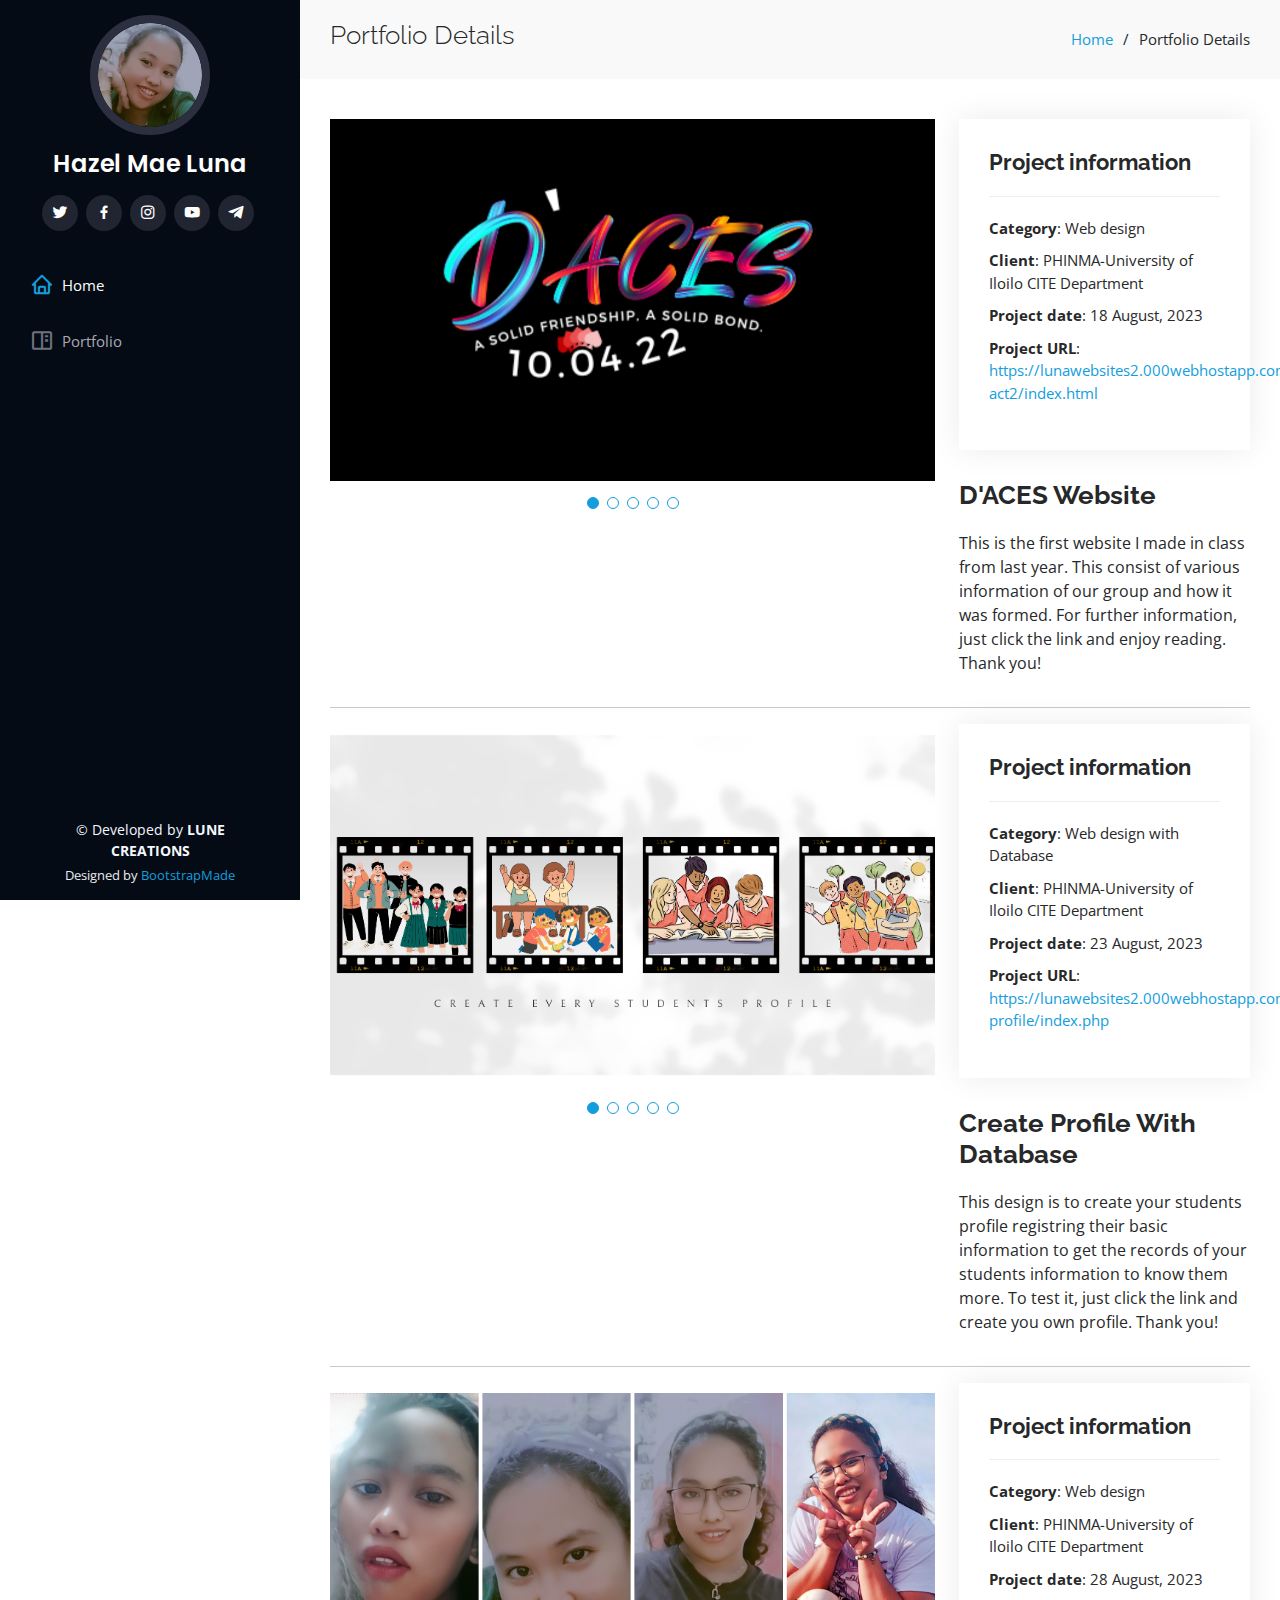
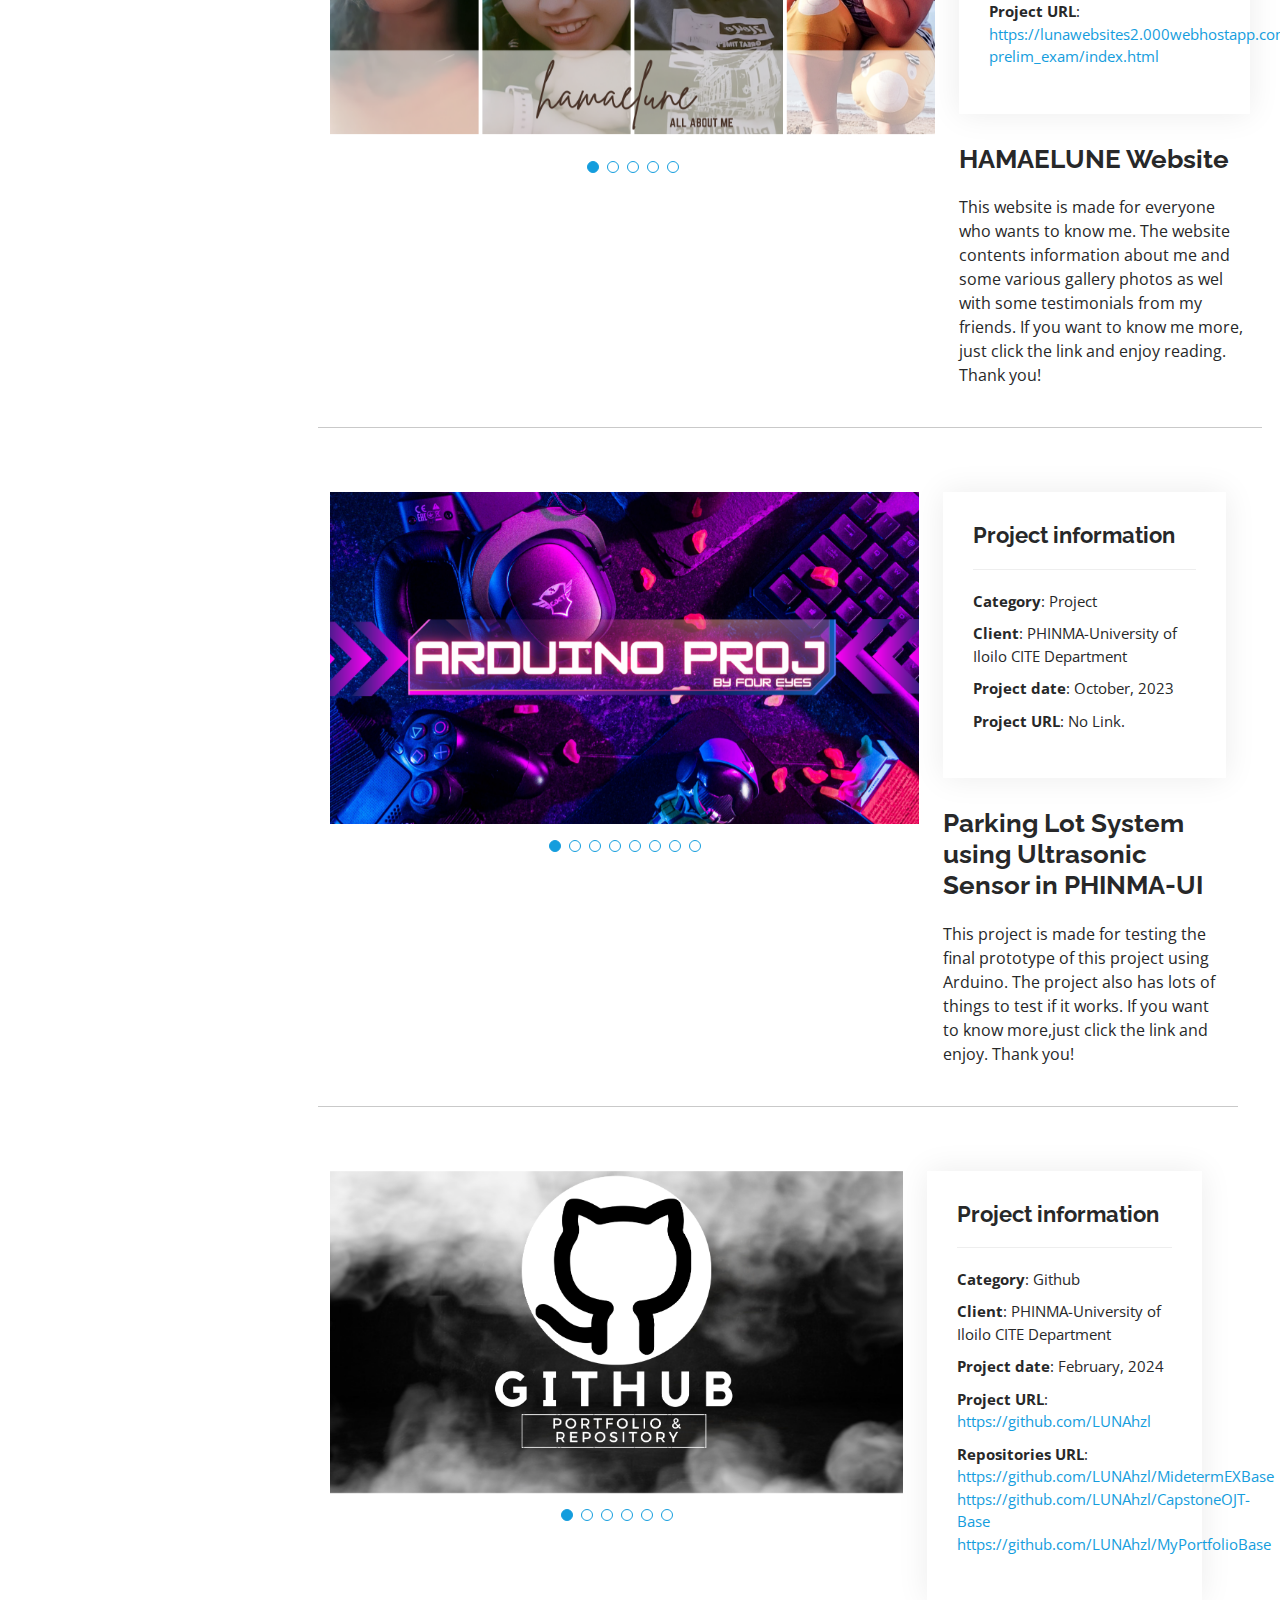
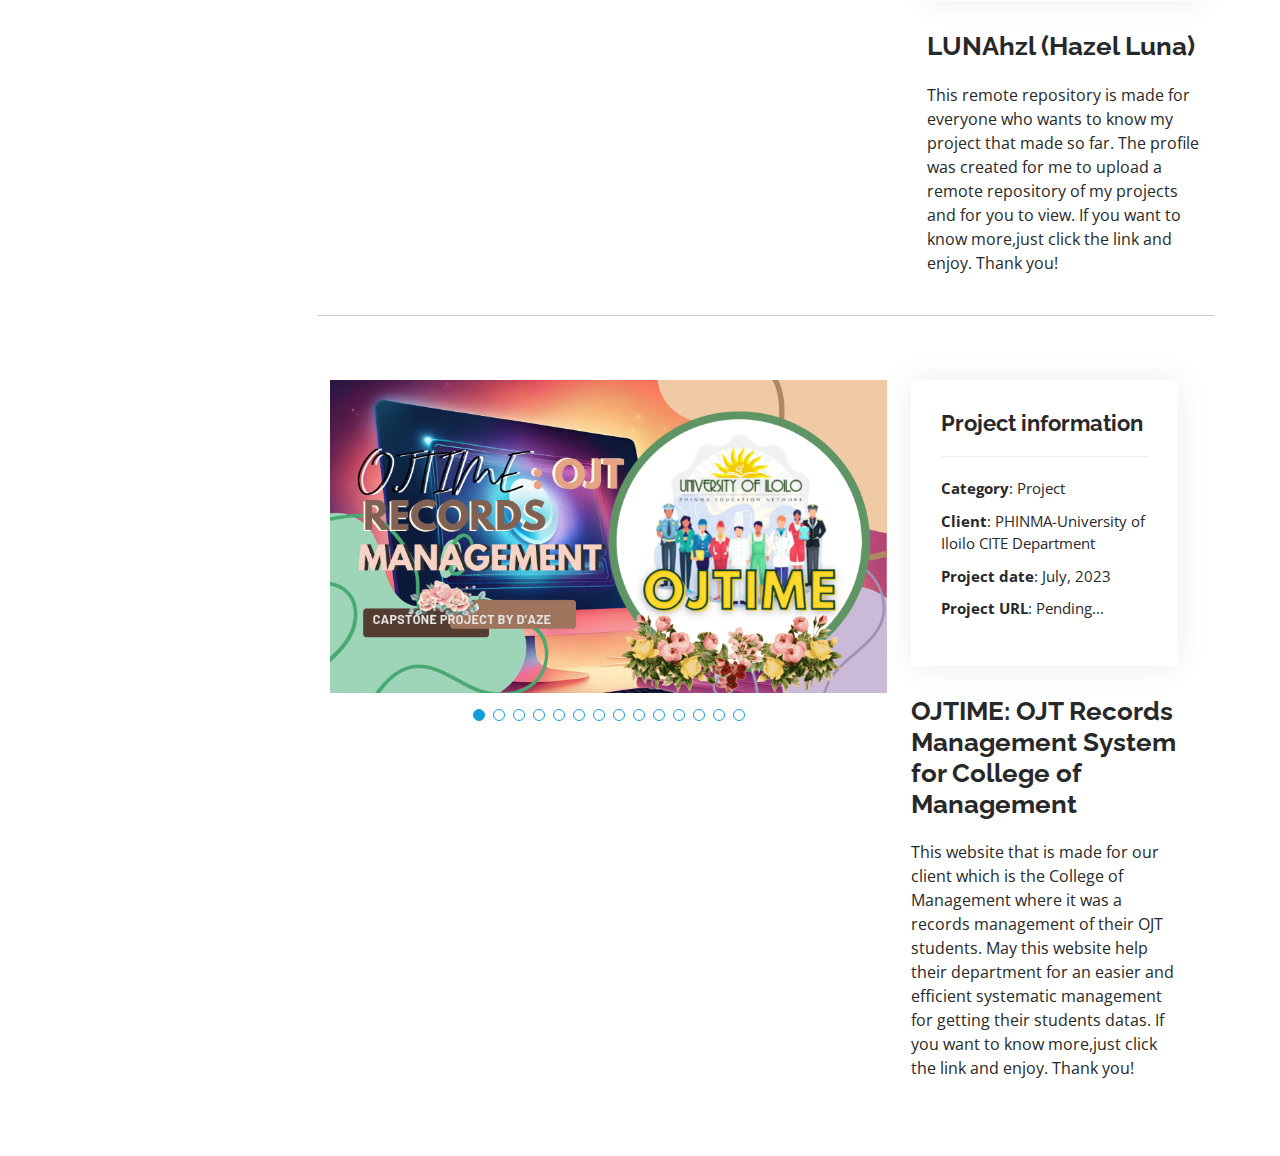
<file: portfolio-details.html>
<!DOCTYPE html>
<html lang="en">

<head>
  <meta charset="utf-8">
  <meta content="width=device-width, initial-scale=1.0" name="viewport">

  <title>HAZEL PORTFOLIO Details</title>
  <meta content="" name="description">
  <meta content="" name="keywords">

  <!-- Favicons -->
  <link href="assets/img/icon2.png" rel="icon">
  <link href="assets/img/icon1.png" rel="apple-touch-icon">

  <!-- Google Fonts -->
  <link href="https://fonts.googleapis.com/css?family=Open+Sans:300,300i,400,400i,600,600i,700,700i|Raleway:300,300i,400,400i,500,500i,600,600i,700,700i|Poppins:300,300i,400,400i,500,500i,600,600i,700,700i" rel="stylesheet">

  <!-- Vendor CSS Files -->
  <link href="assets/vendor/aos/aos.css" rel="stylesheet">
  <link href="assets/vendor/bootstrap/css/bootstrap.min.css" rel="stylesheet">
  <link href="assets/vendor/bootstrap-icons/bootstrap-icons.css" rel="stylesheet">
  <link href="assets/vendor/boxicons/css/boxicons.min.css" rel="stylesheet">
  <link href="assets/vendor/glightbox/css/glightbox.min.css" rel="stylesheet">
  <link href="assets/vendor/swiper/swiper-bundle.min.css" rel="stylesheet">

  <!-- Template Main CSS File -->
  <link href="assets/css/style.css" rel="stylesheet">

  <!-- =======================================================
  * Template Name: iPortfolio
  * Updated: Jul 27 2023 with Bootstrap v5.3.1
  * Template URL: https://bootstrapmade.com/iportfolio-bootstrap-portfolio-websites-template/
  * Author: BootstrapMade.com
  * License: https://bootstrapmade.com/license/
  ======================================================== -->
</head>

<body>

  <!-- ======= Mobile nav toggle button ======= -->
  <i class="bi bi-list mobile-nav-toggle d-xl-none"></i>

  <!-- ======= Header ======= -->
  <header id="header">
    <div class="d-flex flex-column">

      <div class="profile">
        <img src="assets/img/6-modified.png" alt="" class="img-fluid rounded-circle">
        <h1 class="text-light"><a href="index.html">Hazel Mae Luna</a></h1>
        <div class="social-links mt-3 text-center">
          <a href="https://twitter.com/hzlm_luna156" class="twitter"><i class="bx bxl-twitter"></i></a>
          <a href="https://www.facebook.com/jozel.km.21/" class="facebook"><i class="bx bxl-facebook"></i></a>
          <a href="https://instagram.com/hm_luna156/" class="instagram"><i class="bx bxl-instagram"></i></a>
          <a href="https://www.youtube.com/@luna_hzl21/" class="youtube"><i class="bx bxl-youtube"></i></a>
          <a href="https://t.me/hzl_luna21/" class="telegram"><i class="bx bxl-telegram"></i></a>
        </div>
      </div>

      <nav id="navbar" class="nav-menu navbar">
        <ul>
          <li><a href="index.html" class="nav-link scrollto active"><i class="bx bx-home"></i> <span>Home</span></a></li>
          <li><a href="#portfolio" class="nav-link scrollto"><i class="bx bx-book-content"></i> <span>Portfolio</span></a></li>
        </ul>
      </nav><!-- .nav-menu -->
    </div>
  </header><!-- End Header -->

  <main id="main">

    <!-- ======= Breadcrumbs ======= -->
    <section id="breadcrumbs" class="breadcrumbs">
      <div class="container">

        <div class="d-flex justify-content-between align-items-center">
          <h2>Portfolio Details</h2>
          <ol>
            <li><a href="index.php">Home</a></li>
            <li>Portfolio Details</li>
          </ol>
        </div>

      </div>
    </section><!-- End Breadcrumbs -->

    <!-- ======= Portfolio Details Section ======= -->
    <section id="portfolio-details" class="portfolio-details">
      <div class="container">

        <div class="row gy-4">

          <div class="col-lg-8">
            <div class="portfolio-details-slider swiper">
              <div class="swiper-wrapper align-items-center">

                <div class="swiper-slide">
                  <img src="assets/img/portfolio/4.png" alt="">
                </div>

                <div class="swiper-slide">
                  <img src="assets/img/portfolio/7.png" alt="">
                </div>

                <div class="swiper-slide">
                  <img src="assets/img/portfolio/10.png" alt="">
                </div>

                <div class="swiper-slide">
                  <img src="assets/img/portfolio/11.png" alt="">
                </div>

                <div class="swiper-slide">
                  <img src="assets/img/portfolio/12.png" alt="">
                </div>

              </div>
              <div class="swiper-pagination"></div>
            </div>

          </div>

          <div class="col-lg-4">
            <div class="portfolio-info">
              <h3>Project information</h3>
              <ul>
                <li><strong>Category</strong>: Web design</li>
                <li><strong>Client</strong>: PHINMA-University of Iloilo CITE Department</li>
                <li><strong>Project date</strong>: 18 August, 2023</li>
                <li><strong>Project URL</strong>: <a href="https://lunawebsites2.000webhostapp.com/act2/index.html">https://lunawebsites2.000webhostapp.com/
                  act2/index.html</a></li>
              </ul>
            </div>
            <div class="portfolio-description">
              <h2>D'ACES Website</h2>
              <p>
                This is the first website I made in class from last year. This consist of various information of our group and 
                how it was formed. For further information, just click the link and enjoy reading. Thank you!
              </p>
            </div>

            
          </div>

          
        </div>

        <hr></hr>
        <div class="row gy-4">

          <div class="col-lg-8">
            <div class="portfolio-details-slider swiper">
              <div class="swiper-wrapper align-items-center">

                <div class="swiper-slide">
                  <img src="assets/img/portfolio/18.png" alt="">
                </div>
                
                <div class="swiper-slide">
                  <img src="assets/img/portfolio/17.png" alt="">
                </div>

                <div class="swiper-slide">
                  <img src="assets/img/portfolio/8.png" alt="">
                </div>

                <div class="swiper-slide">
                  <img src="assets/img/portfolio/9.png" alt="">
                </div>

                <div class="swiper-slide">
                  <img src="assets/img/portfolio/16.png" alt="">
                </div>

              </div>
              <div class="swiper-pagination"></div>
            </div>

          </div>

          <div class="col-lg-4">
            <div class="portfolio-info">
              <h3>Project information</h3>
              <ul>
                <li><strong>Category</strong>: Web design with Database</li>
                <li><strong>Client</strong>: PHINMA-University of Iloilo CITE Department</li>
                <li><strong>Project date</strong>: 23 August, 2023</li>
                <li><strong>Project URL</strong>: <a href="https://lunawebsites2.000webhostapp.com/profile/index.php">https://lunawebsites2.000webhostapp.com/
                  profile/index.php</a></li>
              </ul>
            </div>
            <div class="portfolio-description">
              <h2>Create Profile With Database</h2>
              <p>
                This design is to create your students profile registring their basic information to get the records of your students
                information to know them more. To test it, just click the link and create you own profile. Thank you!
              </p>
            </div>

            
          </div>

          
        </div>

        <hr></hr>
        <div class="row gy-4">

          <div class="col-lg-8">
            <div class="portfolio-details-slider swiper">
              <div class="swiper-wrapper align-items-center">

                <div class="swiper-slide">
                  <img src="assets/img/portfolio/19.png" alt="">
                </div>

                <div class="swiper-slide">
                  <img src="assets/img/portfolio/5.png" alt="">
                </div>

                <div class="swiper-slide">
                  <img src="assets/img/portfolio/6.png" alt="">
                </div>

                <div class="swiper-slide">
                  <img src="assets/img/portfolio/21.png" alt="">
                </div>

                <div class="swiper-slide">
                  <img src="assets/img/portfolio/22.png" alt="">
                </div>

              </div>
              <div class="swiper-pagination"></div>
            </div>

          </div>

          <div class="col-lg-4">
            <div class="portfolio-info">
              <h3>Project information</h3>
              <ul>
                <li><strong>Category</strong>: Web design</li>
                <li><strong>Client</strong>: PHINMA-University of Iloilo CITE Department</li>
                <li><strong>Project date</strong>: 28 August, 2023</li>
                <li><strong>Project URL</strong>: <a href="https://lunawebsites2.000webhostapp.com/prelim_exam/index.html">https://lunawebsites2.000webhostapp.com/
                  prelim_exam/index.html</a></li>
              </ul>
            </div>
            <div class="portfolio-description">
              <h2>HAMAELUNE Website</h2>
              <p>
                This website is made for everyone who wants to know me. The website contents information about me and
                some various gallery photos as wel with some testimonials from my friends. If you want to know me more,
                just click the link and enjoy reading. Thank you!
              </p>
            </div>

            
          </div>

          <hr></hr>
        <div class="row gy-4">

          <div class="col-lg-8">
            <div class="portfolio-details-slider swiper">
              <div class="swiper-wrapper align-items-center">

                <div class="swiper-slide">
                  <img src="assets/img/portfolio/arduino.png" alt="">
                </div>

                <div class="swiper-slide">
                  <img src="assets/img/portfolio/ard1.png" alt="">
                </div>

                <div class="swiper-slide">
                  <img src="assets/img/portfolio/ard2.png" alt="">
                </div>

                <div class="swiper-slide">
                  <img src="assets/img/portfolio/ard3.png" alt="">
                </div>

                <div class="swiper-slide">
                  <img src="assets/img/portfolio/ard5.png" alt="">
                </div>

                <div class="swiper-slide">
                  <img src="assets/img/portfolio/ard6.png" alt="">
                </div>

                <div class="swiper-slide">
                  <img src="assets/img/portfolio/ard4.png" alt="">
                </div>

                <div class="swiper-slide">
                  <img src="assets/img/portfolio/ard7.png" alt="">
                </div>

              </div>
              <div class="swiper-pagination"></div>
            </div>

          </div>

          <div class="col-lg-4">
            <div class="portfolio-info">
              <h3>Project information</h3>
              <ul>
                <li><strong>Category</strong>: Project</li>
                <li><strong>Client</strong>: PHINMA-University of Iloilo CITE Department</li>
                <li><strong>Project date</strong>: October, 2023</li>
                <li><strong>Project URL</strong>: <a href=""></a>No Link.</li>
              </ul>
            </div>
            <div class="portfolio-description">
              <h2>Parking Lot System using Ultrasonic Sensor in PHINMA-UI</h2>
              <p>
                This project is made for testing the final prototype of this project using Arduino. The 
                project also has lots of things to test if it works. If you want to know more,just click the link and enjoy. Thank you!
              </p>
            </div>

            
          </div>

          <hr></hr>
        <div class="row gy-4">

          <div class="col-lg-8">
            <div class="portfolio-details-slider swiper">
              <div class="swiper-wrapper align-items-center">

                <div class="swiper-slide">
                  <img src="assets/img/portfolio/gh.png" alt="">
                </div>

                <div class="swiper-slide">
                  <img src="assets/img/portfolio/p6.png" alt="">
                </div>

                <div class="swiper-slide">
                  <img src="assets/img/portfolio/p5.png" alt="">
                </div>

                <div class="swiper-slide">
                  <img src="assets/img/portfolio/gh2.png" alt="">
                </div>

                <div class="swiper-slide">
                  <img src="assets/img/portfolio/gh1.png" alt="">
                </div>

                <div class="swiper-slide">
                  <img src="assets/img/portfolio/p4.png" alt="">
                </div>

              </div>
              <div class="swiper-pagination"></div>
            </div>

          </div>

          <div class="col-lg-4">
            <div class="portfolio-info">
              <h3>Project information</h3>
              <ul>
                <li><strong>Category</strong>: Github</li>
                <li><strong>Client</strong>: PHINMA-University of Iloilo CITE Department</li>
                <li><strong>Project date</strong>: February, 2024</li>
                <li><strong>Project URL</strong>: <a href="https://github.com/LUNAhzl">https://github.com/LUNAhzl</a></li>
                <li><strong>Repositories URL</strong>: <a href="https://github.com/LUNAhzl/MidetermEXBase">https://github.com/LUNAhzl/MidetermEXBase</a></br><a href="https://github.com/LUNAhzl/CapstoneOJT-Base">https://github.com/LUNAhzl/CapstoneOJT-Base</a></br><a href="https://github.com/LUNAhzl/MyPortfolioBase">https://github.com/LUNAhzl/MyPortfolioBase</a></li>
              </ul>
            </div>
            <div class="portfolio-description">
              <h2>LUNAhzl (Hazel Luna)</h2>
              <p>
                This remote repository is made for everyone who wants to know my project that made so far. The profile was created for me to upload a remote
                repository of my projects and for you to view. If you want to know more,just click the link and enjoy. Thank you!
              </p>
            </div>

            
          </div>

          <hr></hr>
        <div class="row gy-4">

          <div class="col-lg-8">
            <div class="portfolio-details-slider swiper">
              <div class="swiper-wrapper align-items-center">

                <div class="swiper-slide">
                  <img src="assets/img/portfolio/ojtss.png" alt="">
                </div>

                <div class="swiper-slide">
                  <img src="assets/img/portfolio/ojt1.png" alt="">
                </div>

                <div class="swiper-slide">
                  <img src="assets/img/portfolio/ojt2.png" alt="">
                </div>

                <div class="swiper-slide">
                  <img src="assets/img/portfolio/ojt3.png" alt="">
                </div>

                <div class="swiper-slide">
                  <img src="assets/img/portfolio/ojt4.png" alt="">
                </div>

                <div class="swiper-slide">
                  <img src="assets/img/portfolio/ojt5.png" alt="">
                </div>

                <div class="swiper-slide">
                  <img src="assets/img/portfolio/ojt6.png" alt="">
                </div>

                <div class="swiper-slide">
                  <img src="assets/img/portfolio/ojt7.png" alt="">
                </div>

                <div class="swiper-slide">
                  <img src="assets/img/portfolio/ojt8.png" alt="">
                </div>

                <div class="swiper-slide">
                  <img src="assets/img/portfolio/ojt9.png" alt="">
                </div>

                <div class="swiper-slide">
                  <img src="assets/img/portfolio/ojt10.png" alt="">
                </div>

                <div class="swiper-slide">
                  <img src="assets/img/portfolio/ojt11.png" alt="">
                </div>

                <div class="swiper-slide">
                  <img src="assets/img/portfolio/ojt12.png" alt="">
                </div>

                <div class="swiper-slide">
                  <img src="assets/img/portfolio/ojt13.png" alt="">
                </div>

              </div>
              <div class="swiper-pagination"></div>
            </div>

          </div>

          <div class="col-lg-4">
            <div class="portfolio-info">
              <h3>Project information</h3>
              <ul>
                <li><strong>Category</strong>: Project</li>
                <li><strong>Client</strong>: PHINMA-University of Iloilo CITE Department</li>
                <li><strong>Project date</strong>: July, 2023</li>
                <li><strong>Project URL</strong>: <a href=""></a>Pending...</li>
              </ul>
            </div>
            <div class="portfolio-description">
              <h2>OJTIME: OJT Records Management System for College of Management</h2>
              <p>
                This website that is made for our client which is the College of Management where it was 
                a records management of their OJT students. May this website help their department for an 
                easier and efficient systematic management for getting their students datas. If you want to 
                know more,just click the link and enjoy. Thank you!
              </p>
            </div>

            
          </div>


          
        </div>

      </div>
    </section><!-- End Portfolio Details Section -->

  </main><!-- End #main -->

  <!-- ======= Footer ======= -->
  <footer id="footer">
    <div class="container">
      <div class="copyright">
        &copy; Developed by <strong><span>LUNE CREATIONS</span></strong>
      </div>
      <div class="credits">
        <!-- All the links in the footer should remain intact. -->
        <!-- You can delete the links only if you purchased the pro version. -->
        <!-- Licensing information: https://bootstrapmade.com/license/ -->
        <!-- Purchase the pro version with working PHP/AJAX contact form: https://bootstrapmade.com/iportfolio-bootstrap-portfolio-websites-template/ -->
        Designed by <a href="https://bootstrapmade.com/">BootstrapMade</a>
      </div>
    </div>
  </footer><!-- End  Footer -->

  <a href="#" class="back-to-top d-flex align-items-center justify-content-center"><i class="bi bi-arrow-up-short"></i></a>

  <!-- Vendor JS Files -->
  <script src="assets/vendor/purecounter/purecounter_vanilla.js"></script>
  <script src="assets/vendor/aos/aos.js"></script>
  <script src="assets/vendor/bootstrap/js/bootstrap.bundle.min.js"></script>
  <script src="assets/vendor/glightbox/js/glightbox.min.js"></script>
  <script src="assets/vendor/isotope-layout/isotope.pkgd.min.js"></script>
  <script src="assets/vendor/swiper/swiper-bundle.min.js"></script>
  <script src="assets/vendor/typed.js/typed.umd.js"></script>
  <script src="assets/vendor/waypoints/noframework.waypoints.js"></script>
  <script src="assets/vendor/php-email-form/validate.js"></script>

  <!-- Template Main JS File -->
  <script src="assets/js/main.js"></script>

</body>

</html>
</file>
<file: assets/css/style.css>
/**
* Template Name: iPortfolio
* Updated: Jul 27 2023 with Bootstrap v5.3.1
* Template URL: https://bootstrapmade.com/iportfolio-bootstrap-portfolio-websites-template/
* Author: BootstrapMade.com
* License: https://bootstrapmade.com/license/
*/

/*--------------------------------------------------------------
# General
--------------------------------------------------------------*/
body {
  font-family: "Open Sans", sans-serif;
  color: #272829;
}

a {
  color: #149ddd;
  text-decoration: none;
}

a:hover {
  color: #37b3ed;
  text-decoration: none;
}

h1,
h2,
h3,
h4,
h5,
h6 {
  font-family: "Raleway", sans-serif;
}

/*--------------------------------------------------------------
# Back to top button
--------------------------------------------------------------*/
.back-to-top {
  position: fixed;
  visibility: hidden;
  opacity: 0;
  right: 15px;
  bottom: 15px;
  z-index: 996;
  background: #149ddd;
  width: 40px;
  height: 40px;
  border-radius: 50px;
  transition: all 0.4s;
}

.back-to-top i {
  font-size: 28px;
  color: #fff;
  line-height: 0;
}

.back-to-top:hover {
  background: #2eafec;
  color: #fff;
}

.back-to-top.active {
  visibility: visible;
  opacity: 1;
}

/*--------------------------------------------------------------
# Header
--------------------------------------------------------------*/
#header {
  position: fixed;
  top: 0;
  left: 0;
  bottom: 0;
  width: 300px;
  transition: all ease-in-out 0.5s;
  z-index: 9997;
  transition: all 0.5s;
  padding: 0 15px;
  background: #040b14;
  overflow-y: auto;
}

#header .profile img {
  margin: 15px auto;
  display: block;
  width: 120px;
  border: 8px solid #2c2f3f;
}

#header .profile h1 {
  font-size: 24px;
  margin: 0;
  padding: 0;
  font-weight: 600;
  -moz-text-align-last: center;
  text-align-last: center;
  font-family: "Poppins", sans-serif;
}

#header .profile h1 a,
#header .profile h1 a:hover {
  color: #fff;
  text-decoration: none;
}

#header .profile .social-links a {
  font-size: 18px;
  display: inline-block;
  background: #212431;
  color: #fff;
  line-height: 1;
  padding: 8px 0;
  margin-right: 4px;
  border-radius: 50%;
  text-align: center;
  width: 36px;
  height: 36px;
  transition: 0.3s;
}

#header .profile .social-links a:hover {
  background: #149ddd;
  color: #fff;
  text-decoration: none;
}

#main {
  margin-left: 300px;
}

.container,
.container-fluid {
  padding-left: 30px;
  padding-right: 30px;
}

@media (max-width: 1199px) {
  #header {
    left: -300px;
  }

  #main {
    margin-left: 0;
  }

  .container,
  .container-fluid {
    padding-left: 12px;
    padding-right: 12px;
  }
}

/*--------------------------------------------------------------
# Navigation Menu
--------------------------------------------------------------*/
/* Desktop Navigation */
.nav-menu {
  padding: 30px 0 0 0;
}

.nav-menu * {
  margin: 0;
  padding: 0;
  list-style: none;
}

.nav-menu>ul>li {
  position: relative;
  white-space: nowrap;
}

.nav-menu a,
.nav-menu a:focus {
  display: flex;
  align-items: center;
  color: #a8a9b4;
  padding: 12px 15px;
  margin-bottom: 8px;
  transition: 0.3s;
  font-size: 15px;
}

.nav-menu a i,
.nav-menu a:focus i {
  font-size: 24px;
  padding-right: 8px;
  color: #6f7180;
}

.nav-menu a:hover,
.nav-menu .active,
.nav-menu .active:focus,
.nav-menu li:hover>a {
  text-decoration: none;
  color: #fff;
}

.nav-menu a:hover i,
.nav-menu .active i,
.nav-menu .active:focus i,
.nav-menu li:hover>a i {
  color: #149ddd;
}

/* Mobile Navigation */
.mobile-nav-toggle {
  position: fixed;
  right: 15px;
  top: 15px;
  z-index: 9998;
  border: 0;
  font-size: 24px;
  transition: all 0.4s;
  outline: none !important;
  background-color: #149ddd;
  color: #fff;
  width: 40px;
  height: 40px;
  display: inline-flex;
  align-items: center;
  justify-content: center;
  line-height: 0;
  border-radius: 50px;
  cursor: pointer;
}

.mobile-nav-active {
  overflow: hidden;
}

.mobile-nav-active #header {
  left: 0;
}

/*--------------------------------------------------------------
# Hero Section
--------------------------------------------------------------*/
#hero {
  width: 100%;
  height: 100vh;
  background: url("../img/5-1.jpg") top center;
  background-size: cover;
}

#hero:before {
  content: "";
  background: rgba(5, 13, 24, 0.3);
  position: absolute;
  bottom: 0;
  top: 0;
  left: 0;
  right: 0;
  z-index: 1;
}

#hero .hero-container {
  position: relative;
  z-index: 2;
  min-width: 300px;
}

#hero h1 {
  margin: 0 0 10px 0;
  font-size: 64px;
  font-weight: 700;
  line-height: 56px;
  color: #fff;
}

#hero p {
  color: #fff;
  margin-bottom: 50px;
  font-size: 26px;
  font-family: "Poppins", sans-serif;

}

#hero p span {
  color: #fff;
  padding-bottom: 4px;
  letter-spacing: 1px;
  border-bottom: 3px solid #149ddd;
}

@media (min-width: 1024px) {
  #hero {
    background-attachment: fixed;
  }
}

@media (max-width: 768px) {
  #hero h1 {
    font-size: 28px;
    line-height: 36px;
  }

  #hero h2 {
    font-size: 18px;
    line-height: 24px;
    margin-bottom: 30px;
  }
}

/*--------------------------------------------------------------
# Sections General
--------------------------------------------------------------*/
section {
  padding: 60px 0;
  overflow: hidden;
}

.section-bg {
  background: #f5f8fd;
}

.section-title {
  padding-bottom: 30px;
}

.section-title h2 {
  font-size: 32px;
  font-weight: bold;
  margin-bottom: 20px;
  padding-bottom: 20px;
  position: relative;
  color: #173b6c;
}

.section-title h2::after {
  content: "";
  position: absolute;
  display: block;
  width: 50px;
  height: 3px;
  background: #149ddd;
  bottom: 0;
  left: 0;
}

.section-title p {
  margin-bottom: 0;
  font-style: italic;
}

/*--------------------------------------------------------------
# About
--------------------------------------------------------------*/
.about .content h3 {
  font-weight: 700;
  font-size: 26px;
  color: #173b6c;
}

.about .content ul {
  list-style: none;
  padding: 0;
}

.about .content ul li {
  margin-bottom: 20px;
  display: flex;
  align-items: center;
}

.about .content ul strong {
  margin-right: 10px;
}

.about .content ul i {
  font-size: 16px;
  margin-right: 5px;
  color: #149ddd;
  line-height: 0;
}

.about .content p:last-child {
  margin-bottom: 0;
}

/*--------------------------------------------------------------
# Facts
--------------------------------------------------------------*/
.facts {
  padding-bottom: 30px;
}

.facts .count-box {
  padding: 30px;
  width: 100%;
}

.facts .count-box i {
  display: block;
  font-size: 44px;
  color: #149ddd;
  float: left;
  line-height: 0;
}

.facts .count-box span {
  font-size: 48px;
  line-height: 40px;
  display: block;
  font-weight: 700;
  color: #050d18;
  margin-left: 60px;
}

.facts .count-box p {
  padding: 15px 0 0 0;
  margin: 0 0 0 60px;
  font-family: "Raleway", sans-serif;
  font-size: 14px;
  color: #122f57;
}

.facts .count-box a {
  font-weight: 600;
  display: block;
  margin-top: 20px;
  color: #122f57;
  font-size: 15px;
  font-family: "Poppins", sans-serif;
  transition: ease-in-out 0.3s;
}

.facts .count-box a:hover {
  color: #1f5297;
}

/*--------------------------------------------------------------
# Akills
--------------------------------------------------------------*/
.skills .progress {
  height: 60px;
  display: block;
  background: none;
  border-radius: 0;
}

.skills .progress .skill {
  padding: 0;
  margin: 0 0 6px 0;
  text-transform: uppercase;
  display: block;
  font-weight: 600;
  font-family: "Poppins", sans-serif;
  color: #050d18;
}

.skills .progress .skill .val {
  float: right;
  font-style: normal;
}

.skills .progress-bar-wrap {
  background: #dce8f8;
  height: 10px;
}

.skills .progress-bar {
  width: 1px;
  height: 10px;
  transition: 0.9s;
  background-color: #149ddd;
}

/*--------------------------------------------------------------
# Resume
--------------------------------------------------------------*/
.resume .resume-title {
  font-size: 26px;
  font-weight: 700;
  margin-top: 20px;
  margin-bottom: 20px;
  color: #050d18;
}

.resume .resume-item {
  padding: 0 0 20px 20px;
  margin-top: -2px;
  border-left: 2px solid #1f5297;
  position: relative;
}

.resume .resume-item h4 {
  line-height: 18px;
  font-size: 18px;
  font-weight: 600;
  text-transform: uppercase;
  font-family: "Poppins", sans-serif;
  color: #050d18;
  margin-bottom: 10px;
}

.resume .resume-item h5 {
  font-size: 16px;
  background: #e4edf9;
  padding: 5px 15px;
  display: inline-block;
  font-weight: 600;
  margin-bottom: 10px;
}

.resume .resume-item ul {
  padding-left: 20px;
}

.resume .resume-item ul li {
  padding-bottom: 10px;
}

.resume .resume-item:last-child {
  padding-bottom: 0;
}

.resume .resume-item::before {
  content: "";
  position: absolute;
  width: 16px;
  height: 16px;
  border-radius: 50px;
  left: -9px;
  top: 0;
  background: #fff;
  border: 2px solid #1f5297;
}

/*--------------------------------------------------------------
# Portfolio
--------------------------------------------------------------*/
.portfolio .portfolio-item {
  margin-bottom: 30px;
}

.portfolio #portfolio-flters {
  padding: 0;
  margin: 0 auto 35px auto;
  list-style: none;
  text-align: center;
  background: #fff;
  border-radius: 50px;
  padding: 2px 15px;
}

.portfolio #portfolio-flters li {
  cursor: pointer;
  display: inline-block;
  padding: 10px 15px 8px 15px;
  font-size: 14px;
  font-weight: 600;
  line-height: 1;
  text-transform: uppercase;
  color: #272829;
  margin-bottom: 5px;
  transition: all 0.3s ease-in-out;
}

.portfolio #portfolio-flters li:hover,
.portfolio #portfolio-flters li.filter-active {
  color: #149ddd;
}

.portfolio #portfolio-flters li:last-child {
  margin-right: 0;
}

.portfolio .portfolio-wrap {
  transition: 0.3s;
  position: relative;
  overflow: hidden;
  z-index: 1;
}

.portfolio .portfolio-wrap::before {
  content: "";
  background: rgba(255, 255, 255, 0.5);
  position: absolute;
  left: 0;
  right: 0;
  top: 0;
  bottom: 0;
  transition: all ease-in-out 0.3s;
  z-index: 2;
  opacity: 0;
}

.portfolio .portfolio-wrap .portfolio-links {
  opacity: 1;
  left: 0;
  right: 0;
  bottom: -60px;
  z-index: 3;
  position: absolute;
  transition: all ease-in-out 0.3s;
  display: flex;
  justify-content: center;
}

.portfolio .portfolio-wrap .portfolio-links a {
  color: #fff;
  font-size: 28px;
  text-align: center;
  background: rgba(20, 157, 221, 0.75);
  transition: 0.3s;
  width: 50%;
}

.portfolio .portfolio-wrap .portfolio-links a:hover {
  background: rgba(20, 157, 221, 0.95);
}

.portfolio .portfolio-wrap .portfolio-links a+a {
  border-left: 1px solid #37b3ed;
}

.portfolio .portfolio-wrap:hover::before {
  top: 0;
  left: 0;
  right: 0;
  bottom: 0;
  opacity: 1;
}

.portfolio .portfolio-wrap:hover .portfolio-links {
  opacity: 1;
  bottom: 0;
}

/*--------------------------------------------------------------
# Portfolio Details
--------------------------------------------------------------*/
.portfolio-details {
  padding-top: 40px;
}

.portfolio-details .portfolio-details-slider img {
  width: 100%;
}

.portfolio-details .portfolio-details-slider .swiper-pagination {
  margin-top: 20px;
  position: relative;
}

.portfolio-details .portfolio-details-slider .swiper-pagination .swiper-pagination-bullet {
  width: 12px;
  height: 12px;
  background-color: #fff;
  opacity: 1;
  border: 1px solid #149ddd;
}

.portfolio-details .portfolio-details-slider .swiper-pagination .swiper-pagination-bullet-active {
  background-color: #149ddd;
}

.portfolio-details .portfolio-info {
  padding: 30px;
  box-shadow: 0px 0 30px rgba(5, 13, 24, 0.08);
}

.portfolio-details .portfolio-info h3 {
  font-size: 22px;
  font-weight: 700;
  margin-bottom: 20px;
  padding-bottom: 20px;
  border-bottom: 1px solid #eee;
}

.portfolio-details .portfolio-info ul {
  list-style: none;
  padding: 0;
  font-size: 15px;
}

.portfolio-details .portfolio-info ul li+li {
  margin-top: 10px;
}

.portfolio-details .portfolio-description {
  padding-top: 30px;
}

.portfolio-details .portfolio-description h2 {
  font-size: 26px;
  font-weight: 700;
  margin-bottom: 20px;
}

.portfolio-details .portfolio-description p {
  padding: 0;
}

/*--------------------------------------------------------------
# Services
--------------------------------------------------------------*/
.services .icon-box {
  margin-bottom: 20px;
}

.services .icon {
  float: left;
  display: flex;
  align-items: center;
  justify-content: center;
  width: 54px;
  height: 54px;
  background: #149ddd;
  border-radius: 50%;
  transition: 0.5s;
  border: 1px solid #149ddd;
}

.services .icon i {
  color: #fff;
  font-size: 24px;
  line-height: 0;
}

.services .icon-box:hover .icon {
  background: #fff;
}

.services .icon-box:hover .icon i {
  color: #149ddd;
}

.services .title {
  margin-left: 80px;
  font-weight: 700;
  margin-bottom: 15px;
  font-size: 18px;
}

.services .title a {
  color: #343a40;
}

.services .title a:hover {
  color: #149ddd;
}

.services .description {
  margin-left: 80px;
  line-height: 24px;
  font-size: 14px;
}

/*--------------------------------------------------------------
# Testimonials
--------------------------------------------------------------*/
.testimonials .testimonials-carousel,
.testimonials .testimonials-slider {
  overflow: hidden;
}

.testimonials .testimonial-item {
  box-sizing: content-box;
  text-align: center;
  min-height: 320px;
}

.testimonials .testimonial-item .testimonial-img {
  width: 90px;
  border-radius: 50%;
  margin: 0 auto;
}

.testimonials .testimonial-item h3 {
  font-size: 18px;
  font-weight: bold;
  margin: 10px 0 5px 0;
  color: #111;
}

.testimonials .testimonial-item h4 {
  font-size: 14px;
  color: #999;
  margin: 0;
}

.testimonials .testimonial-item .quote-icon-left,
.testimonials .testimonial-item .quote-icon-right {
  color: #c3e8fa;
  font-size: 26px;
}

.testimonials .testimonial-item .quote-icon-left {
  display: inline-block;
  left: -5px;
  position: relative;
}

.testimonials .testimonial-item .quote-icon-right {
  display: inline-block;
  right: -5px;
  position: relative;
  top: 10px;
}

.testimonials .testimonial-item p {
  font-style: italic;
  margin: 0 15px 15px 15px;
  padding: 20px;
  background: #fff;
  position: relative;
  margin-bottom: 35px;
  border-radius: 6px;
  box-shadow: 0px 2px 15px rgba(0, 0, 0, 0.1);
}

.testimonials .testimonial-item p::after {
  content: "";
  width: 0;
  height: 0;
  border-top: 20px solid #fff;
  border-right: 20px solid transparent;
  border-left: 20px solid transparent;
  position: absolute;
  bottom: -20px;
  left: calc(50% - 20px);
}

.testimonials .swiper-pagination {
  margin-top: 20px;
  position: relative;
}

.testimonials .swiper-pagination .swiper-pagination-bullet {
  width: 12px;
  height: 12px;
  background-color: #fff;
  opacity: 1;
  border: 1px solid #149ddd;
}

.testimonials .swiper-pagination .swiper-pagination-bullet-active {
  background-color: #149ddd;
}

/*--------------------------------------------------------------
# Contact
--------------------------------------------------------------*/
.contact {
  padding-bottom: 130px;
}

.contact .info {
  padding: 30px;
  background: #fff;
  width: 100%;
  box-shadow: 0 0 24px 0 rgba(0, 0, 0, 0.12);
}

.contact .info i {
  font-size: 20px;
  color: #149ddd;
  float: left;
  width: 44px;
  height: 44px;
  background: #dff3fc;
  display: flex;
  justify-content: center;
  align-items: center;
  border-radius: 50px;
  transition: all 0.3s ease-in-out;
}

.contact .info h4 {
  padding: 0 0 0 60px;
  font-size: 22px;
  font-weight: 600;
  margin-bottom: 5px;
  color: #050d18;
}

.contact .info p {
  padding: 0 0 10px 60px;
  margin-bottom: 20px;
  font-size: 14px;
  color: #173b6c;
}

.contact .info .email p {
  padding-top: 5px;
}

.contact .info .social-links {
  padding-left: 60px;
}

.contact .info .social-links a {
  font-size: 18px;
  display: inline-block;
  background: #333;
  color: #fff;
  line-height: 1;
  padding: 8px 0;
  border-radius: 50%;
  text-align: center;
  width: 36px;
  height: 36px;
  transition: 0.3s;
  margin-right: 10px;
}

.contact .info .social-links a:hover {
  background: #149ddd;
  color: #fff;
}

.contact .info .email:hover i,
.contact .info .address:hover i,
.contact .info .phone:hover i {
  background: #149ddd;
  color: #fff;
}

.contact .php-email-form {
  width: 100%;
  padding: 30px;
  background: #fff;
  box-shadow: 0 0 24px 0 rgba(0, 0, 0, 0.12);
}

.contact .php-email-form .form-group {
  padding-bottom: 8px;
}

.contact .php-email-form .validate {
  display: none;
  color: red;
  margin: 0 0 15px 0;
  font-weight: 400;
  font-size: 13px;
}

.contact .php-email-form .error-message {
  display: none;
  color: #fff;
  background: #ed3c0d;
  text-align: left;
  padding: 15px;
  font-weight: 600;
}

.contact .php-email-form .error-message br+br {
  margin-top: 25px;
}

.contact .php-email-form .sent-message {
  display: none;
  color: #fff;
  background: #18d26e;
  text-align: center;
  padding: 15px;
  font-weight: 600;
}

.contact .php-email-form .loading {
  display: none;
  background: #fff;
  text-align: center;
  padding: 15px;
}

.contact .php-email-form .loading:before {
  content: "";
  display: inline-block;
  border-radius: 50%;
  width: 24px;
  height: 24px;
  margin: 0 10px -6px 0;
  border: 3px solid #18d26e;
  border-top-color: #eee;
  animation: animate-loading 1s linear infinite;
}

.contact .php-email-form .form-group {
  margin-bottom: 15px;
}

.contact .php-email-form label {
  padding-bottom: 8px;
}

.contact .php-email-form input,
.contact .php-email-form textarea {
  border-radius: 0;
  box-shadow: none;
  font-size: 14px;
}

.contact .php-email-form input {
  height: 44px;
}

.contact .php-email-form textarea {
  padding: 10px 15px;
}

.contact .php-email-form button[type=submit] {
  background: #149ddd;
  border: 0;
  padding: 10px 24px;
  color: #fff;
  transition: 0.4s;
  border-radius: 4px;
}

.contact .php-email-form button[type=submit]:hover {
  background: #37b3ed;
}

@keyframes animate-loading {
  0% {
    transform: rotate(0deg);
  }

  100% {
    transform: rotate(360deg);
  }
}



/*--------------------------------------------------------------
# Breadcrumbs
--------------------------------------------------------------*/
.breadcrumbs {
  padding: 20px 0;
  background: #f9f9f9;
}

.breadcrumbs h2 {
  font-size: 26px;
  font-weight: 300;
}

.breadcrumbs ol {
  display: flex;
  flex-wrap: wrap;
  list-style: none;
  padding: 0;
  margin: 0;
  font-size: 15px;
}

.breadcrumbs ol li+li {
  padding-left: 10px;
}

.breadcrumbs ol li+li::before {
  display: inline-block;
  padding-right: 10px;
  color: #0e2442;
  content: "/";
}

@media (max-width: 768px) {
  .breadcrumbs .d-flex {
    display: block !important;
  }

  .breadcrumbs ol {
    display: block;
  }

  .breadcrumbs ol li {
    display: inline-block;
  }
}

/*--------------------------------------------------------------
# Footer
--------------------------------------------------------------*/
#footer {
  padding: 15px;
  color: #f4f6fd;
  font-size: 14px;
  position: fixed;
  left: 0;
  bottom: 0;
  width: 300px;
  z-index: 9999;
  background: #040b14;
}

#footer .copyright {
  text-align: center;
}

#footer .credits {
  padding-top: 5px;
  text-align: center;
  font-size: 13px;
  color: #eaebf0;
}

@media (max-width: 1199px) {
  #footer {
    position: static;
    width: auto;
    padding-right: 20px 15px;
  }
}
</file>
